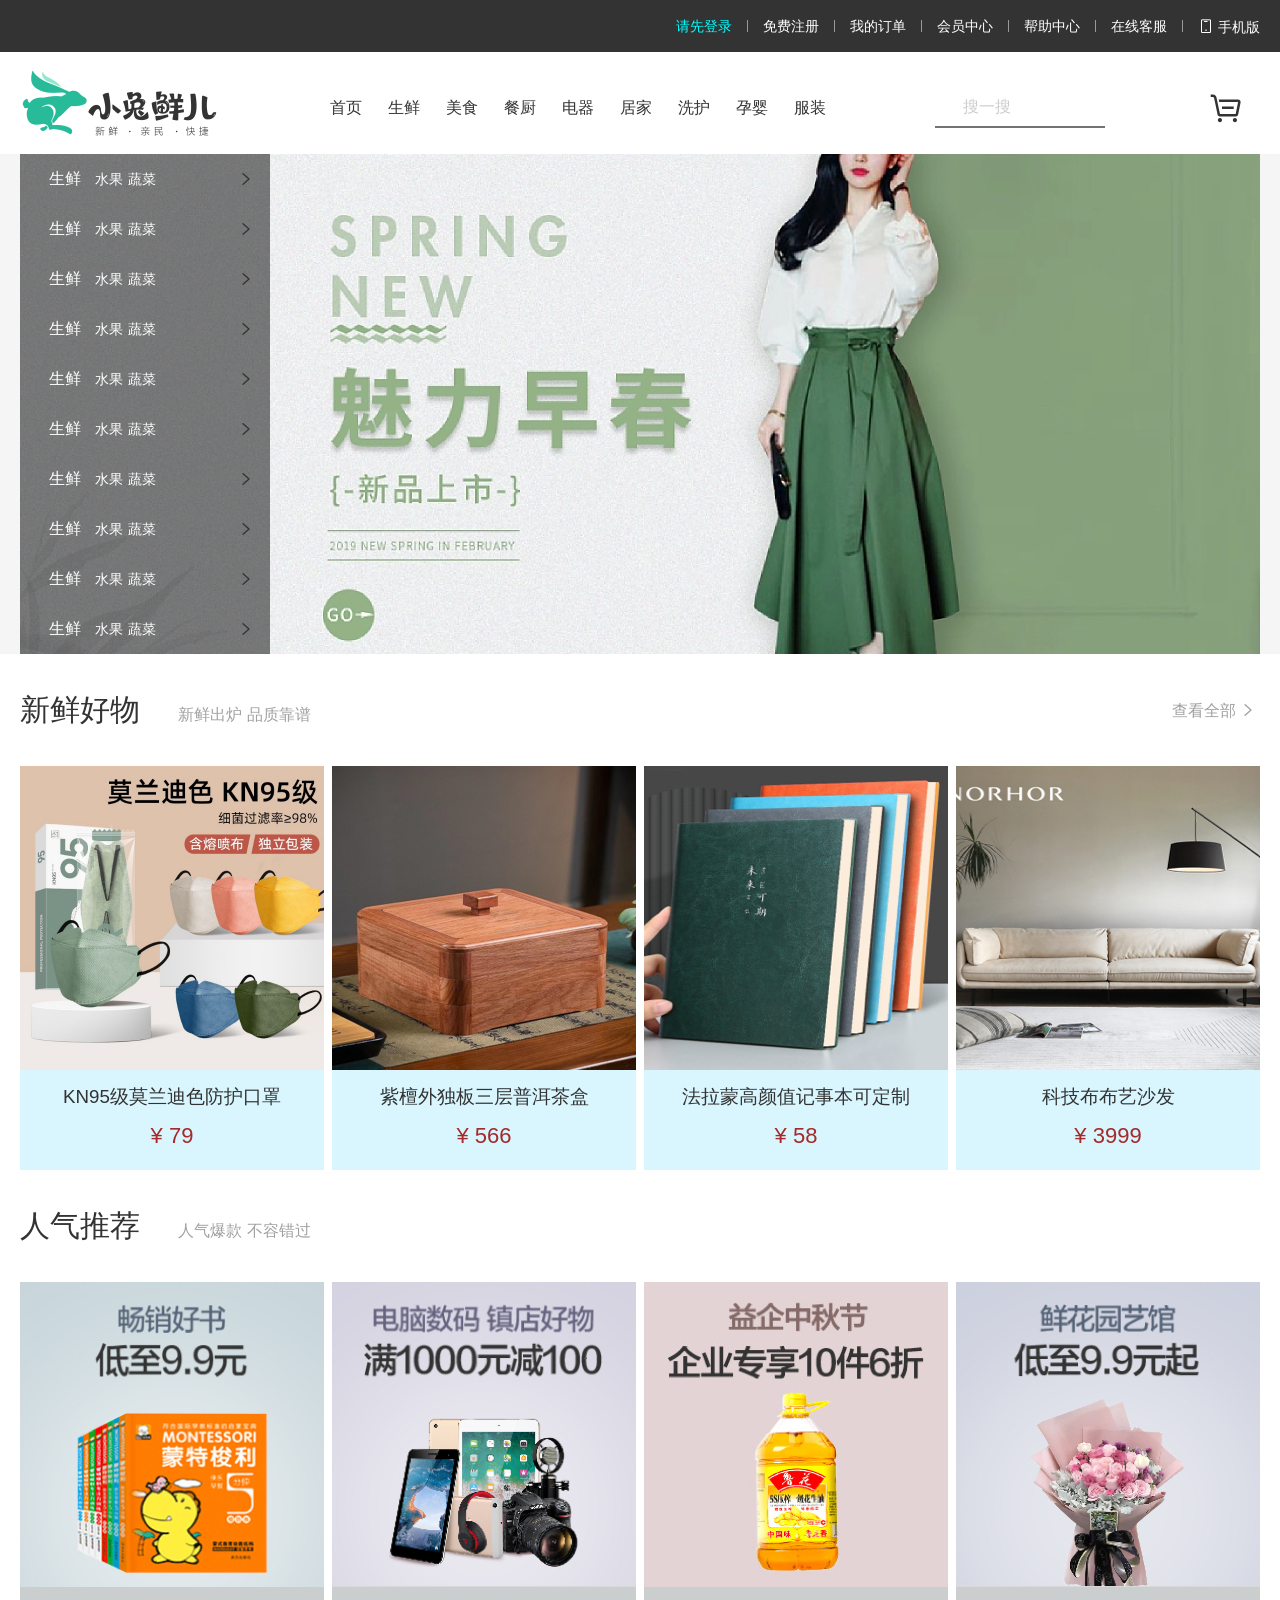
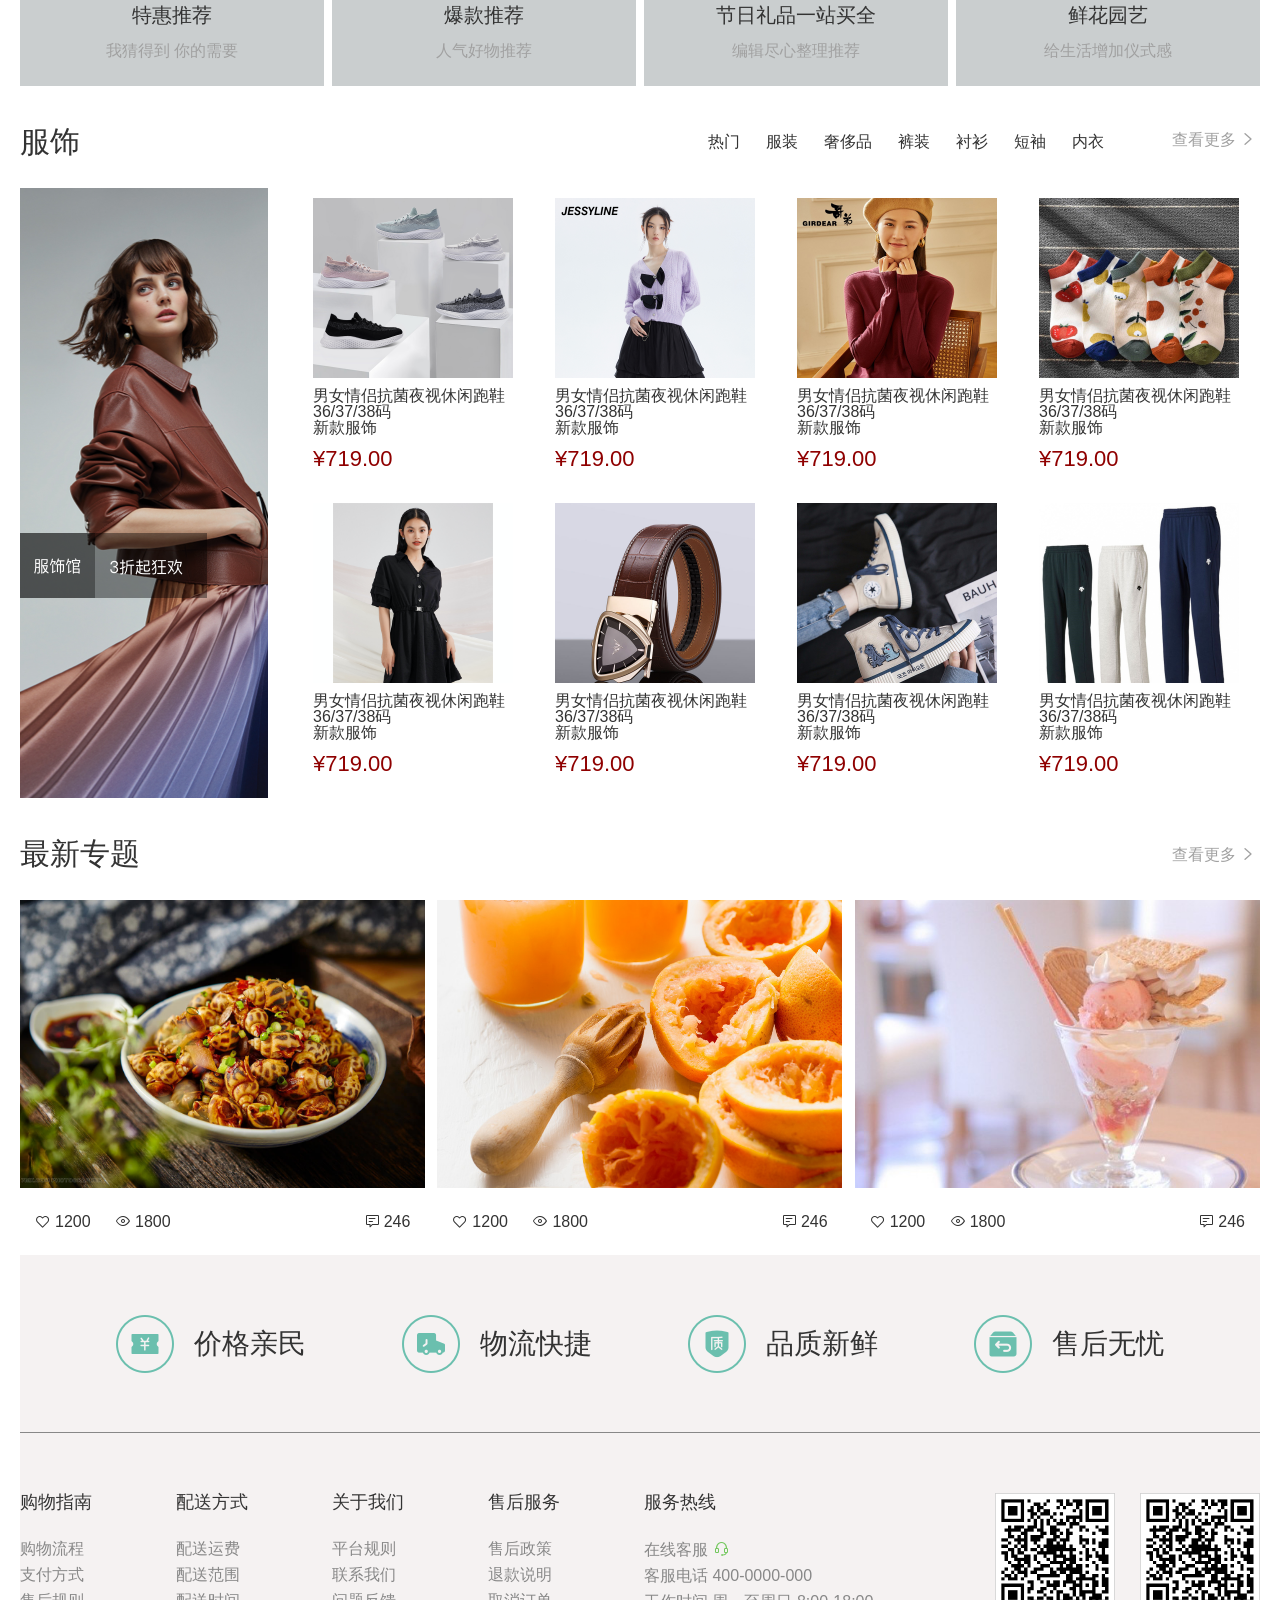
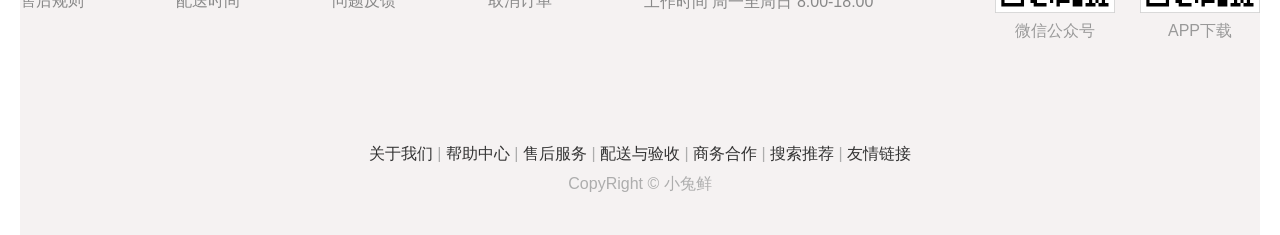
<file: 16-小兔鲜首页项目/index.html>
<!DOCTYPE html>
<html lang="en">
<head>
    <meta charset="UTF-8">
    <meta name="viewport" content="width=device-width, initial-scale=1.0">
    <title>小兔生鲜</title>
      <!-- 引入网页图标 favicon -->
  <link rel="icon" href="./favicon.ico" type="image/x-icon">
  <!-- 引入字体图标放在自己css文件前面 -->
  <link rel="stylesheet" href="./iconfont/iconfont.css">
  <!-- 引入css文件  先引入初始化css  之后是 公共样式  最后是 index页面样式 -->
  <link rel="stylesheet" href="./css/base.css">
  <link rel="stylesheet" href="./css/common.css">
  <link rel="stylesheet" href="./css/index.css">
</head>
<body>
    <!-- 头部导航栏 -->
     <div class="shortcut"> 
        <div class="w">
            <ul>
                <li><a href="">请先登录</a></li><li class="line"></li>
                <li><a href="">免费注册</a></li><li class="line"></li>
                <li><a href="">我的订单</a></li><li class="line"></li>
                <li><a href="">会员中心</a></li><li class="line"></li>
                <li><a href="">帮助中心</a></li><li class="line"></li>
                <li><a href="">在线客服</a></li><li class="line"></li>
                <li><a href=""><i class="iconfont icon-mobile-phone"></i>手机版</a></li>
            </ul>
        </div>
     </div>

     <!-- 头部header -->
      <div class="header w">
        <div class="logo"><h1><a href="#">小兔鲜儿</a></h1></div>
        <div class="nav">
            <ul>
                <li><a href="">首页</a></li>
                <li><a href="">生鲜</a></li>
                <li><a href="">美食</a></li>
                <li><a href="">餐厨</a></li>
                <li><a href="">电器</a></li>
                <li><a href="">居家</a></li>
                <li><a href="">洗护</a></li>
                <li><a href="">孕婴</a></li>
                <li><a href="">服装</a></li>
                
            </ul>
        </div>
        <div class="search">
            <input type="text" placeholder="搜一搜">
        </div>
        <div class="car"><i class="iconfont icon-cart-full"></i></div>

      </div>


      <!-- entry部分 -->
       <div class="entry">

        <div class="w">
            <div class="cateory">
                <ul>
                    <li>
                        <p><a href="">生鲜</a>
                        <a href="">水果</a>
                        <a href="">蔬菜</a></p>
                        <i class="iconfont icon-arrow-right-bold"></i>
                    </li>
                    <li>
                        <p><a href="">生鲜</a>
                        <a href="">水果</a>
                        <a href="">蔬菜</a></p>
                        <i class="iconfont icon-arrow-right-bold"></i>
                    </li>
                    <li>
                        <p><a href="">生鲜</a>
                        <a href="">水果</a>
                        <a href="">蔬菜</a></p>
                        <i class="iconfont icon-arrow-right-bold"></i>
                    </li>
                    <li>
                        <p><a href="">生鲜</a>
                        <a href="">水果</a>
                        <a href="">蔬菜</a></p>
                        <i class="iconfont icon-arrow-right-bold"></i>
                    </li>
                    <li>
                        <p><a href="">生鲜</a>
                        <a href="">水果</a>
                        <a href="">蔬菜</a></p>
                        <i class="iconfont icon-arrow-right-bold"></i>
                    </li>
                    <li>
                        <p><a href="">生鲜</a>
                        <a href="">水果</a>
                        <a href="">蔬菜</a></p>
                        <i class="iconfont icon-arrow-right-bold"></i>
                    </li>
                    <li>
                        <p><a href="">生鲜</a>
                        <a href="">水果</a>
                        <a href="">蔬菜</a></p>
                        <i class="iconfont icon-arrow-right-bold"></i>
                    </li>
                    <li>
                        <p><a href="">生鲜</a>
                        <a href="">水果</a>
                        <a href="">蔬菜</a></p>
                        <i class="iconfont icon-arrow-right-bold"></i>
                    </li>
                    <li>
                        <p><a href="">生鲜</a>
                        <a href="">水果</a>
                        <a href="">蔬菜</a></p>
                        <i class="iconfont icon-arrow-right-bold"></i>
                    </li>
                    <li>
                        <p><a href="">生鲜</a>
                        <a href="">水果</a>
                        <a href="">蔬菜</a></p>
                        <i class="iconfont icon-arrow-right-bold"></i>
                    </li>


                </ul>
            </div>
        </div>

       </div>

       <!-- 好物模块 -->
        <DIV class="w">
        <div class="box-hd">
        <h2>新鲜好物
            <small>新鲜出炉 品质靠谱</small></h2>
        <a href="">查看全部 <i class="iconfont icon-arrow-right-bold"></i></a>
       </div>

       <div class="box-bd">
        <ul>
            <li> <img src="./uploads/goods1.png" alt="">
            <h3 class="title">KN95级莫兰迪色防护口罩</h3>
            <p class="price">¥ 79</p>
            </li>
            <li><img src="./uploads/goods2.png" alt="">
                <h3 class="title">紫檀外独板三层普洱茶盒</h3>
                <p class="price">¥ 566</p></li>
            <li><img src="./uploads/goods3.png" alt="">
                <h3 class="title">法拉蒙高颜值记事本可定制</h3>
                <p class="price">¥ 58</p></li>
            <li><img src="./uploads/goods4.png" alt="">
                <h3 class="title">科技布布艺沙发</h3>
                <p class="price">¥ 3999</p></li>
        </ul>

       </div>
       <div class="w">
        <div class="box-hd">
            <h2>人气推荐
                <small>人气爆款 不容错过</small></h2>
           
           </div>
           
           <div class="hot">
            <div class="box-bd">
                <ul>
                    <li> <img src="./uploads/recommend1.png" alt="">
                    <h3 class="title">特惠推荐</h3>
                    <p class="price">我猜得到 你的需要</p>
                    </li>
                    <li><img src="./uploads/recommend2.png" alt="">
                        <h3 class="title">爆款推荐</h3>
                        <p class="price">人气好物推荐</p></li>
                    <li><img src="./uploads/recommend3.png" alt="">
                        <h3 class="title">节日礼品一站买全</h3>
                        <p class="price">编辑尽心整理推荐</p></li>
                    <li><img src="./uploads/recommend4.png" alt="">
                        <h3 class="title">鲜花园艺</h3>
                        <p class="price">给生活增加仪式感</p></li>
                </ul>
    
           </div>

       </div>
      

        </DIV>
      
        <!-- 服饰模块 -->
         <div class="w">

        <div class="header">
                <h2>服饰</h2>
                <div>
                    <ul>
                        <li><a href="">热门</a></li>
                        <li><a href="">服装</a></li>
                        <li><a href="">奢侈品</a></li>
                        <li><a href="">裤装</a></li>
                        <li><a href="">衬衫</a></li>
                        <li><a href="">短袖</a></li>
                        <li><a href="">内衣</a></li>

                    </ul>
                    <a class="more" href="">查看更多 <i class="iconfont icon-arrow-right-bold"></i></a>

                </div>

        </div>

        <div class="body">
            <a href="" class="body-l"><img src="./uploads/colthes_left.png" alt=""></a>
        
            <ul class="body-r">
                <li><a href="">
                    <img src="./uploads/clothes1.png" alt="">
                    <h3>男女情侣抗菌夜视休闲跑鞋</h3>
                    <p>36/37/38码</p>
                    <p>新款服饰</p>
                    <p class="price">¥719.00</p>
                </a></li>
                <li><a href="">
                    <img src="./uploads/clothes2.png" alt="">
                    <h3>男女情侣抗菌夜视休闲跑鞋</h3>
                    <p>36/37/38码</p>
                    <p>新款服饰</p>
                    <p class="price">¥719.00</p>
                </a></li>
                <li><a href="">
                    <img src="./uploads/clothes3.png" alt="">
                    <h3>男女情侣抗菌夜视休闲跑鞋</h3>
                    <p>36/37/38码</p>
                    <p>新款服饰</p>
                    <p class="price">¥719.00</p>
                </a></li>
                <li><a href="">
                    <img src="./uploads/clothes4.png" alt="">
                    <h3>男女情侣抗菌夜视休闲跑鞋</h3>
                    <p>36/37/38码</p>
                    <p>新款服饰</p>
                    <p class="price">¥719.00</p>
                </a></li>
                <li><a href="">
                    <img src="./uploads/clothes5.png" alt="">
                    <h3>男女情侣抗菌夜视休闲跑鞋</h3>
                    <p>36/37/38码</p>
                    <p>新款服饰</p>
                    <p class="price">¥719.00</p>
                </a></li>
                <li><a href="">
                    <img src="./uploads/clothes6.png" alt="">
                    <h3>男女情侣抗菌夜视休闲跑鞋</h3>
                    <p>36/37/38码</p>
                    <p>新款服饰</p>
                    <p class="price">¥719.00</p>
                </a></li>
                <li><a href="">
                    <img src="./uploads/clothes7.png" alt="">
                    <h3>男女情侣抗菌夜视休闲跑鞋</h3>
                    <p>36/37/38码</p>
                    <p>新款服饰</p>
                    <p class="price">¥719.00</p>
                </a></li>
                <li><a href="">
                    <img src="./uploads/clothes8.png" alt="">
                    <h3>男女情侣抗菌夜视休闲跑鞋</h3>
                    <p>36/37/38码</p>
                    <p>新款服饰</p>
                    <p class="price">¥719.00</p>
                </a></li>

            </ul>

            
        
        </div>

         </div>

         <!-- 最新专题 -->
         <div class="w">

            <div class="header">
                    <h2>最新专题</h2>
                    <div>
                        
                        <a class="more" href="">查看更多 <i class="iconfont icon-arrow-right-bold"></i></a>
    
                    </div>
    
            </div>
    
                <div class="news">
                    <ul>
                        <li>
                            <div class="img">
                                <img src="./uploads/topic1.png" alt="">
                            </div>
                            <div class="con">
                                <p>
                                    <span class="like"><i class="iconfont icon-fabulous"></i>1200</span>
                                    <span class="view"><i class="iconfont icon-browse"></i>1800</span></p>
                                <p class="reply"><i class="iconfont icon-comment"></i>246</p>
                            </div>
                            
                        </li>
                        <li>
                            <div class="img">
                                <img src="./uploads/topic2.png" alt="">
                            </div>
                            <div class="con">
                                <p>
                                    <span class="like"><i class="iconfont icon-fabulous"></i>1200</span>
                                    <span class="view"><i class="iconfont icon-browse"></i>1800</span></p>
                                <p class="reply"><i class="iconfont icon-comment"></i>246</p>
                            </div>
                        </li>
                        <li>
                            <div class="img">
                                <img src="./uploads/topic3.png" alt="">
                            </div>
                            <div class="con">
                                <p>
                                    <span class="like"><i class="iconfont icon-fabulous"></i>1200</span>
                                    <span class="view"><i class="iconfont icon-browse"></i>1800</span></p>
                                <p class="reply"><i class="iconfont icon-comment"></i>246</p>
                            </div>
                        </li>
                    </ul>
                </div>
    
             </div>

      <!-- 底部 -->
       <footer class="footer">
        <div class="w">
            <!-- 口号 -->
            <div class="slogan"><ul>
                <li>
                    <h5></h5>
                    <p>价格亲民</p></li>
                <li>
                    <h5 class="two"></h5>
                    <p>物流快捷</p>
                </li>
                <li>
                    <h5 class="three"></h5>
                    <p>品质新鲜</p></li>
                <li>
                    <h5 class="four"></h5>
                    <p>售后无忧</p></li>
            </ul></div>
            <!-- 服务 -->
             <div class="service">
                <div class="service-left">
                <dl>
                    <dt>购物指南</dt>
                    <dd><a href="">购物流程</a></dd>
                    <dd><a href="">支付方式</a></dd>
                    <dd><a href="">售后规则</a></dd>
                </dl>

                <dl>
                    <dt>配送方式</dt>
                    <dd><a href="">配送运费</a></dd>
                    <dd><a href="">配送范围</a></dd>
                    <dd><a href="">配送时间</a></dd>
                </dl>

                <dl>
                    <dt>关于我们</dt>
                    <dd><a href="">平台规则</a></dd>
                    <dd><a href="">联系我们</a></dd>
                    <dd><a href="">问题反馈</a></dd>
                </dl>

                <dl>
                    <dt>售后服务</dt>
                    <dd><a href="">售后政策</a></dd>
                    <dd><a href="">退款说明</a></dd>
                    <dd><a href="">取消订单</a></dd>
                </dl>

                <dl>
                    <dt>服务热线</dt>
                    <dd><a href="">在线客服<i class="iconfont icon-customer-service"></i></a></dd>
                    <dd><a href="">客服电话 400-0000-000</a></dd>
                    <dd><a href="">工作时间 周一至周日 8:00-18:00</a></dd>
                </dl>
            </div>
                <div class="service-right">
                    <ul>
                        <li>
                            <img src="./images/app.png" alt="">
                            <p>微信公众号</p>
                        </li>
                        <li>
                            <img src="./images/app.png" alt="">
                            <p>APP下载</p>
                        </li>
                    </ul>

                </div>
            </div>
             <!-- 版权 -->
              <div class="copyright">
                <p> <a href="">关于我们</a>    |  
                  <a href="">帮助中心</a>  |  
                  <a href="">售后服务</a>  |  
                  <a href="">配送与验收</a>  |  
                  <a href="">商务合作</a>  |  
                  <a href="">搜索推荐</a>  |  
                  <a href="">友情链接</a></p>
               <p>CopyRight © 小兔鲜</p>
                </div>
        </div>
       </footer>
</body>
</html>
</file>
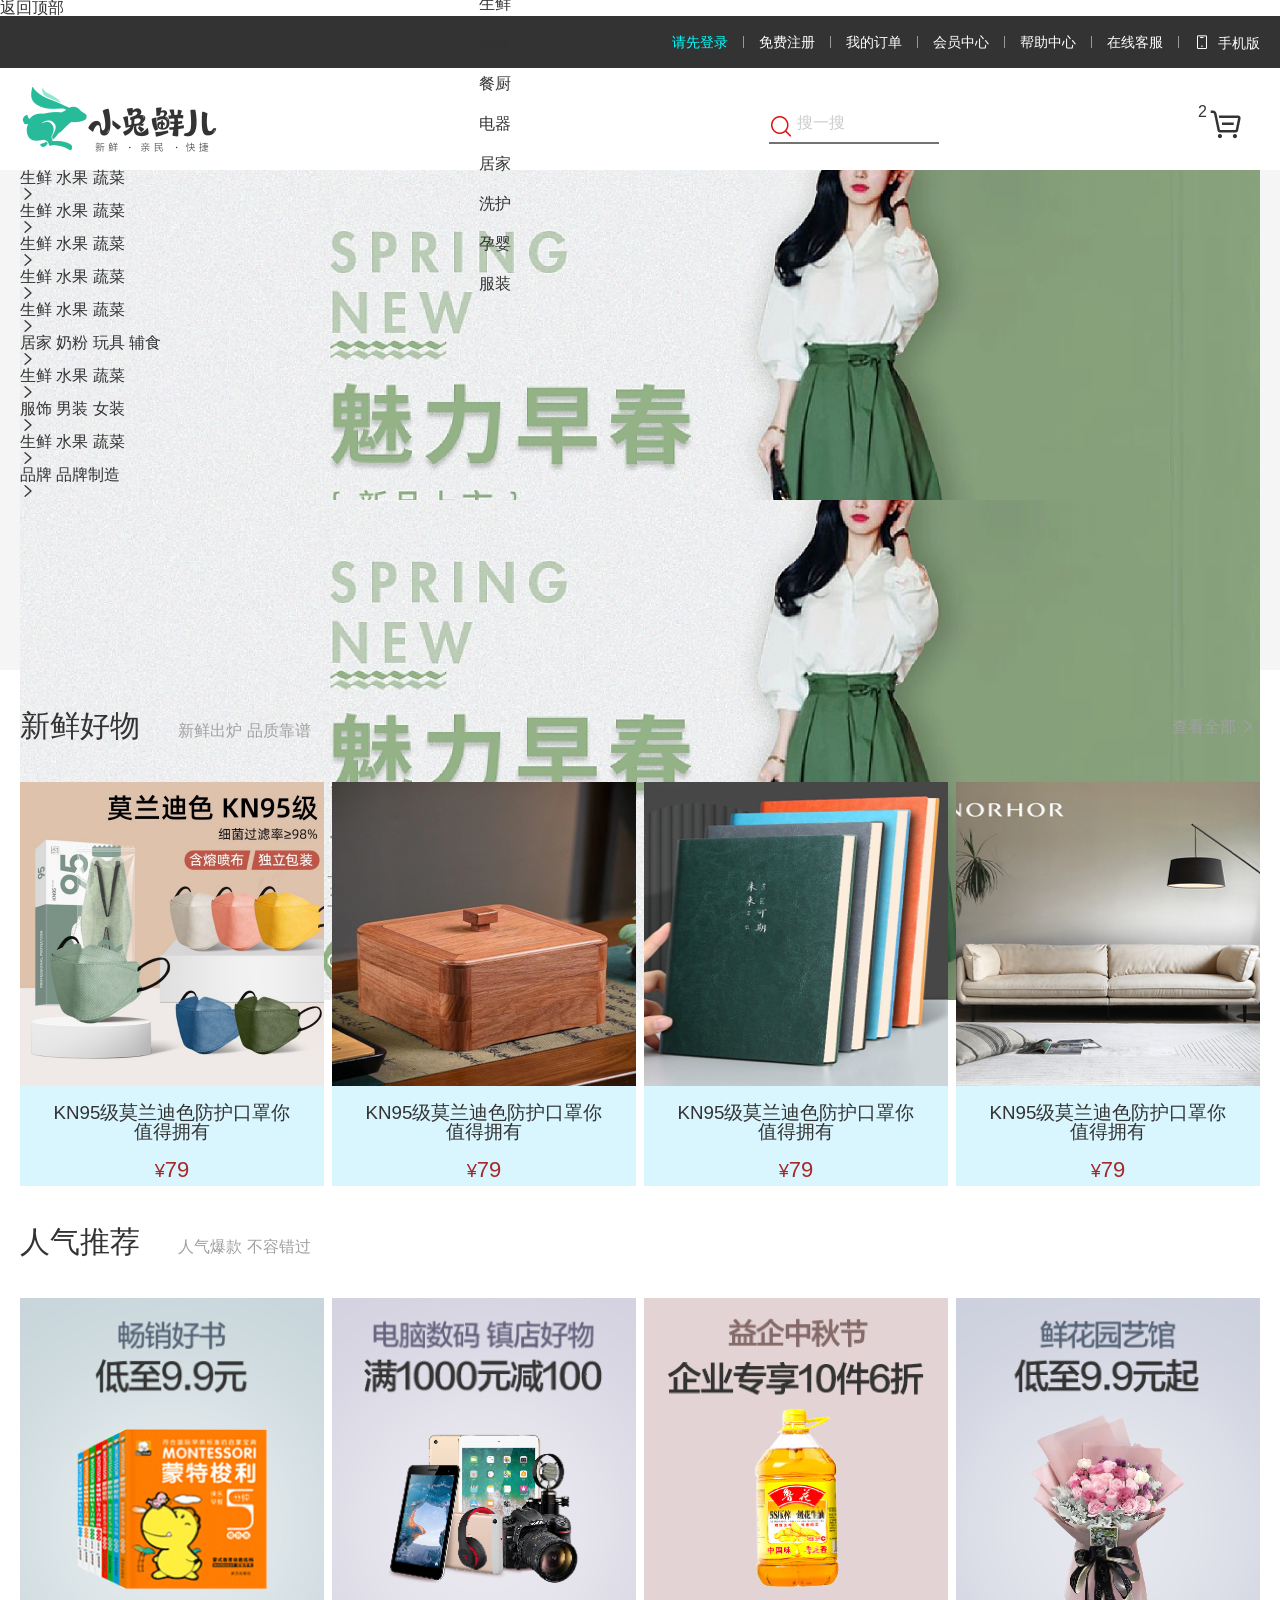
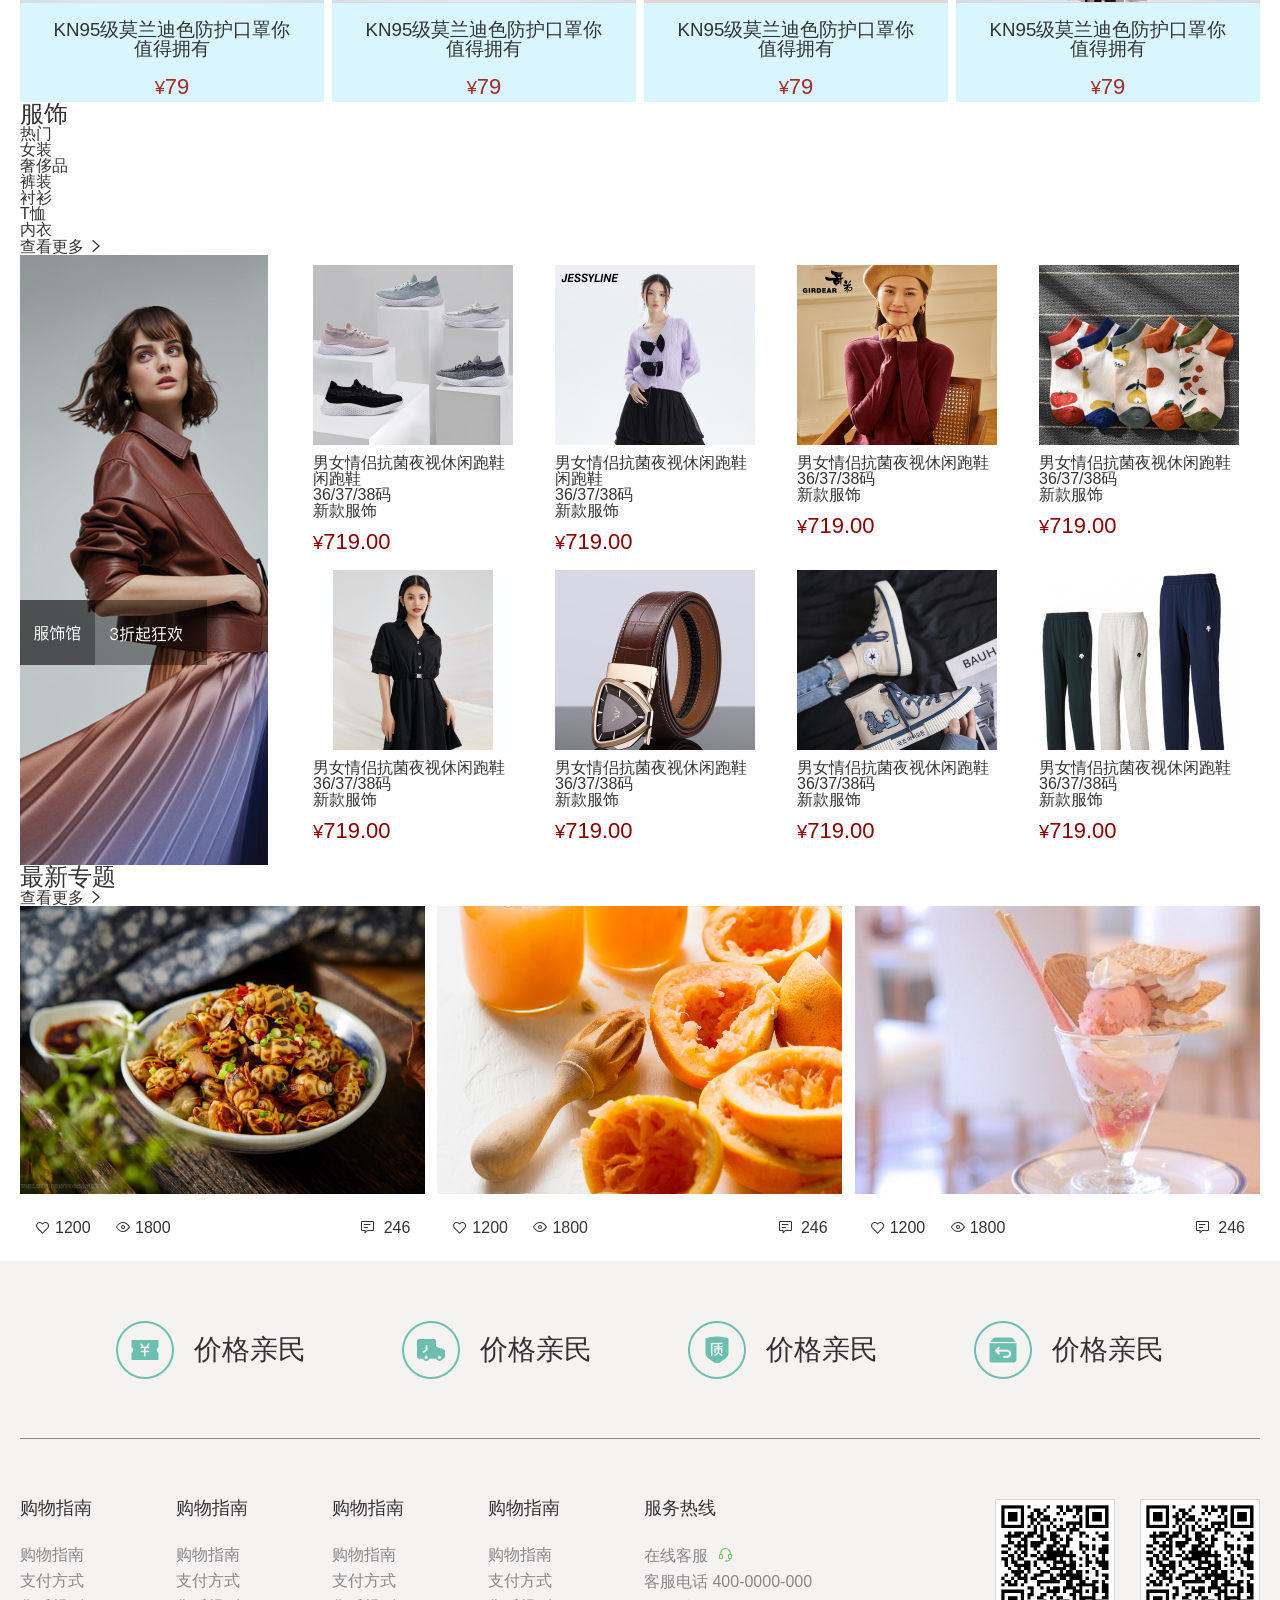
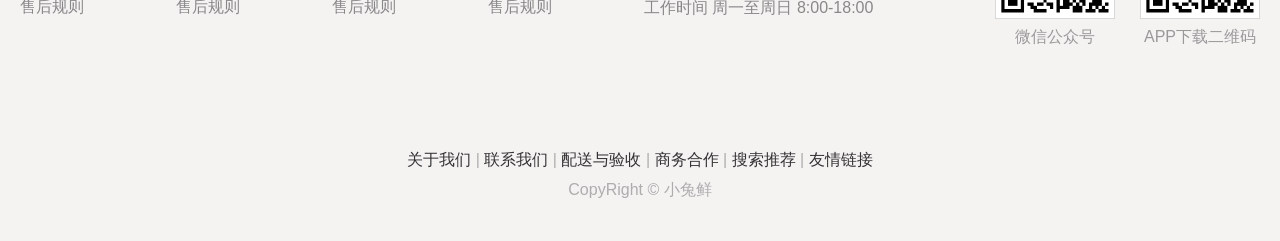
<file: 16-小兔鲜首页项目/i.html>
<!DOCTYPE html>
<html lang="en">

<head>
  <meta charset="UTF-8">
  <meta name="viewport" content="width=device-width, initial-scale=1.0">
  <title>小兔鲜首页</title>
  <!-- 引入网页图标 favicon -->
  <link rel="icon" href="./favicon.ico" type="image/x-icon">
  <!-- 引入字体图标放在自己css文件前面 -->
  <link rel="stylesheet" href="./iconfont/iconfont.css">
  <!-- 引入css文件  先引入初始化css  之后是 公共样式  最后是 index页面样式 -->
  <link rel="stylesheet" href="./css/base.css">
  <link rel="stylesheet" href="./css/common.css">
  <link rel="stylesheet" href="./css/index.css">
</head>

<body>
  <!-- 返回顶部固定定位 -->
  <div class="back">
    <a href="#"> 返回顶部</a>
  </div>
  <!-- 1. 网页的头部 -->
  <!-- 1.1 快捷导航部分 -->
  <div class="shortcut">
    <div class="w">
      <ul>
        <li><a href="#">请先登录</a></li>
        <li class="line"></li>
        <li><a href="#">免费注册 </a></li>
        <li class="line"></li>
        <li><a href="#">我的订单</a></li>
        <li class="line"></li>
        <li><a href="#">会员中心</a></li>
        <li class="line"></li>
        <li><a href="#">帮助中心</a></li>
        <li class="line"></li>
        <li><a href="#">在线客服</a></li>
        <li class="line"></li>
        <li><a href="#"> <i class="iconfont icon-mobile-phone"></i> 手机版</a></li>

      </ul>
    </div>
  </div>
  <!-- 1.2 header部分制作 -->
  <header class="header w">
    <div class="logo">
      <h1>
        <a href="index.html" title="小兔鲜儿">小兔鲜儿</a>
      </h1>
    </div>
    <ul class="nav">
      <li><a href="#">首页</a></li>
      <li><a href="#">生鲜</a></li>
      <li><a href="#">美食</a></li>
      <li><a href="#">餐厨</a></li>
      <li><a href="#">电器</a></li>
      <li><a href="#">居家</a></li>
      <li><a href="#">洗护</a></li>
      <li><a href="#">孕婴</a></li>
      <li><a href="#">服装</a></li>
    </ul>
    <div class="search">
      <i class="iconfont icon-search"></i>
      <input type="text" placeholder="搜一搜">
    </div>
    <div class="car">
      <span>2</span>
      <i class="iconfont icon-cart-full"></i>
    </div>
  </header>

  <!-- 首页主体 -->
  <!-- entry模块制作 -->
  <div class="entry">
    <div class="w">
      <div class="category">
        <ul>
          <li>
            <p>
              <a href="#">生鲜</a>
              <a href="#">水果</a>
              <a href="#">蔬菜</a>
            </p>
            <i class="iconfont icon-arrow-right-bold"></i>
          </li>
          <li>
            <p>
              <a href="#">生鲜</a>
              <a href="#">水果</a>
              <a href="#">蔬菜</a>
            </p>
            <i class="iconfont icon-arrow-right-bold"></i>
          </li>
          <li>
            <p>
              <a href="#">生鲜</a>
              <a href="#">水果</a>
              <a href="#">蔬菜</a>
            </p>
            <i class="iconfont icon-arrow-right-bold"></i>
          </li>
          <li>
            <p>
              <a href="#">生鲜</a>
              <a href="#">水果</a>
              <a href="#">蔬菜</a>
            </p>
            <i class="iconfont icon-arrow-right-bold"></i>
          </li>
          <li>
            <p>
              <a href="#">生鲜</a>
              <a href="#">水果</a>
              <a href="#">蔬菜</a>
            </p>
            <i class="iconfont icon-arrow-right-bold"></i>
          </li>
          <li>
            <p>
              <a href="#">居家</a>
              <a href="#">奶粉</a>
              <a href="#">玩具</a>
              <a href="#">辅食</a>
            </p>
            <i class="iconfont icon-arrow-right-bold"></i>
          </li>
          <li>
            <p>
              <a href="#">生鲜</a>
              <a href="#">水果</a>
              <a href="#">蔬菜</a>
            </p>
            <i class="iconfont icon-arrow-right-bold"></i>
          </li>
          <li>
            <p>
              <a href="#">服饰</a>
              <a href="#">男装</a>
              <a href="#">女装</a>
            </p>
            <i class="iconfont icon-arrow-right-bold"></i>
          </li>
          <li>
            <p>
              <a href="#">生鲜</a>
              <a href="#">水果</a>
              <a href="#">蔬菜</a>
            </p>
            <i class="iconfont icon-arrow-right-bold"></i>
          </li>
          <li>
            <p>
              <a href="#">品牌</a>
              <a href="#">品牌制造</a>
            </p>
            <i class="iconfont icon-arrow-right-bold"></i>
          </li>
        </ul>
      </div>
      <div class="banner">
        <!-- 图片切换 -->
        <ul>
          <li>
            <a href="#">
              <img src="./uploads/banner1.png" alt="">
            </a>
          </li>
        </ul>
        <!-- 小圆点 -->
        <ul class="circle">
          <li></li>
          <li></li>
          <li></li>
        </ul>
        <!-- 左右按钮 -->
        <a href="#" class="prev"><i class="iconfont icon-arrow-left-bold"></i></a>
        <a href="#" class="next"><i class="iconfont icon-arrow-right-bold"></i></a>
      </div>
    </div>
  </div>
  <!-- 新鲜好物模块 -->
  <div class="w fresh">
    <div class="box-hd">
      <h2>新鲜好物
        <small>新鲜出炉 品质靠谱</small>
      </h2>
      <a href="#">查看全部 <i class="iconfont icon-arrow-right-bold"></i></a>
    </div>
    <div class="box-bd">
      <ul>
        <li>
          <a href="#">
            <img src="./uploads/goods1.png" alt="">
            <h3 class="title">KN95级莫兰迪色防护口罩你值得拥有</h3>
            <p class="price"> <small>¥</small>79</p>
          </a>
        </li>
        <li>
          <a href="#">
            <img src="./uploads/goods2.png" alt="">
            <h3 class="title">KN95级莫兰迪色防护口罩你值得拥有</h3>
            <p class="price"> <small>¥</small>79</p>
          </a>
        </li>
        <li>
          <a href="#">
            <img src="./uploads/goods3.png" alt="">
            <h3 class="title">KN95级莫兰迪色防护口罩你值得拥有</h3>
            <p class="price"> <small>¥</small>79</p>
          </a>
        </li>
        <li>
          <a href="#">
            <img src="./uploads/goods4.png" alt="">
            <h3 class="title">KN95级莫兰迪色防护口罩你值得拥有</h3>
            <p class="price"> <small>¥</small>79</p>
          </a>
        </li>

      </ul>
    </div>
  </div>

  <!-- 人气推荐模块 -->
  <div class="w hot">
    <div class="box-hd">
      <h2>人气推荐
        <small>人气爆款 不容错过</small>
      </h2>

    </div>
    <div class="box-bd">
      <ul>
        <li>
          <a href="#">
            <img src="./uploads/recommend1.png" alt="">
            <h3 class="title">KN95级莫兰迪色防护口罩你值得拥有</h3>
            <p class="price"> <small>¥</small>79</p>
          </a>
        </li>
        <li>
          <a href="#">
            <img src="./uploads/recommend2.png" alt="">
            <h3 class="title">KN95级莫兰迪色防护口罩你值得拥有</h3>
            <p class="price"> <small>¥</small>79</p>
          </a>
        </li>
        <li>
          <a href="#">
            <img src="./uploads/recommend3.png" alt="">
            <h3 class="title">KN95级莫兰迪色防护口罩你值得拥有</h3>
            <p class="price"> <small>¥</small>79</p>
          </a>
        </li>
        <li>
          <a href="#">
            <img src="./uploads/recommend4.png" alt="">
            <h3 class="title">KN95级莫兰迪色防护口罩你值得拥有</h3>
            <p class="price"> <small>¥</small>79</p>
          </a>
        </li>

      </ul>
    </div>
  </div>

  <!-- 服饰模块制作 -->
  <div class="w">
    <div class="head">
      <h2>服饰</h2>
      <div class="head-right">
        <ul>
          <li>
            <a href="#">热门</a>
          </li>
          <li>
            <a href="#">女装</a>
          </li>
          <li>
            <a href="#">奢侈品</a>
          </li>
          <li>
            <a href="#">裤装</a>
          </li>
          <li>
            <a href="#">衬衫</a>
          </li>
          <li>
            <a href="#">T恤</a>
          </li>
          <li>
            <a href="#">内衣</a>
          </li>
        </ul>
        <a href="#" class="more">查看更多 <i class="iconfont icon-arrow-right-bold"></i></a>
      </div>
    </div>
    <div class="body">
      <a href="#" class="body-l">
        <img src="./uploads/colthes_left.png" alt="">
      </a>
      <ul class="body-r">
        <li>
          <a href="#">
            <img src="./uploads/clothes1.png" alt="">
            <h3 class="title ellipsis">男女情侣抗菌夜视休闲跑鞋闲跑鞋</h3>
            <p>36/37/38码</p>
            <p>新款服饰</p>
            <p class="price"> <small> ¥</small>719.00</p>
          </a>
        </li>
        <li>
          <a href="#">
            <img src="./uploads/clothes2.png" alt="">
            <h3 class="title ellipsis">男女情侣抗菌夜视休闲跑鞋闲跑鞋</h3>
            <p>36/37/38码</p>
            <p>新款服饰</p>
            <p class="price"> <small> ¥</small>719.00</p>
          </a>
        </li>
        <li>
          <a href="#">
            <img src="./uploads/clothes3.png" alt="">
            <h3 class="title">男女情侣抗菌夜视休闲跑鞋</h3>
            <p>36/37/38码</p>
            <p>新款服饰</p>
            <p class="price"> <small> ¥</small>719.00</p>
          </a>
        </li>
        <li>
          <a href="#">
            <img src="./uploads/clothes4.png" alt="">
            <h3 class="title">男女情侣抗菌夜视休闲跑鞋</h3>
            <p>36/37/38码</p>
            <p>新款服饰</p>
            <p class="price"> <small> ¥</small>719.00</p>
          </a>
        </li>
        <li>
          <a href="#">
            <img src="./uploads/clothes5.png" alt="">
            <h3 class="title">男女情侣抗菌夜视休闲跑鞋</h3>
            <p>36/37/38码</p>
            <p>新款服饰</p>
            <p class="price"> <small> ¥</small>719.00</p>
          </a>
        </li>
        <li>
          <a href="#">
            <img src="./uploads/clothes6.png" alt="">
            <h3 class="title">男女情侣抗菌夜视休闲跑鞋</h3>
            <p>36/37/38码</p>
            <p>新款服饰</p>
            <p class="price"> <small> ¥</small>719.00</p>
          </a>
        </li>
        <li>
          <a href="#">
            <img src="./uploads/clothes7.png" alt="">
            <h3 class="title">男女情侣抗菌夜视休闲跑鞋</h3>
            <p>36/37/38码</p>
            <p>新款服饰</p>
            <p class="price"> <small> ¥</small>719.00</p>
          </a>
        </li>
        <li>
          <a href="#">
            <img src="./uploads/clothes8.png" alt="">
            <h3 class="title">男女情侣抗菌夜视休闲跑鞋</h3>
            <p>36/37/38码</p>
            <p>新款服饰</p>
            <p class="price"> <small> ¥</small>719.00</p>
          </a>
        </li>
      </ul>
    </div>
  </div>

  <!-- 最新专题模块 -->
  <div class="w">
    <div class="head">
      <h2>最新专题</h2>
      <div class="head-right">
        <a href="#" class="more">查看更多 <i class="iconfont icon-arrow-right-bold"></i></a>
      </div>
    </div>
    <div class="news">
      <ul>
        <li>
          <div class="img">
            <img src="./uploads/topic1.png" alt="">
          </div>
          <div class="con">
            <p>
              <span class="like"> <i class="iconfont icon-fabulous"></i>1200</span>
              <span class="view"> <i class="iconfont icon-browse"></i>1800</span>
            </p>
            <p class="reply"> <i class="iconfont icon-comment"></i> 246</p>
          </div>
        </li>
        <li>
          <div class="img">
            <img src="./uploads/topic2.png" alt="">
          </div>
          <div class="con">
            <p>
              <span class="like"> <i class="iconfont icon-fabulous"></i>1200</span>
              <span class="view"> <i class="iconfont icon-browse"></i>1800</span>
            </p>
            <p class="reply"> <i class="iconfont icon-comment"></i> 246</p>
          </div>
        </li>
        <li>
          <div class="img">
            <img src="./uploads/topic3.png" alt="">
          </div>
          <div class="con">
            <p>
              <span class="like"> <i class="iconfont icon-fabulous"></i>1200</span>
              <span class="view"> <i class="iconfont icon-browse"></i>1800</span>
            </p>
            <p class="reply"> <i class="iconfont icon-comment"></i> 246</p>
          </div>
        </li>
      </ul>
    </div>
  </div>

  <!-- 2. 网页的底部 -->
  <footer class="footer">
    <div class="w">
      <!-- 口号模块 -->
      <div class="slogan">
        <ul>
          <li>
            <h5></h5>
            <p>价格亲民</p>
          </li>
          <li>
            <h5 class="two"></h5>
            <p>价格亲民</p>
          </li>
          <li>
            <h5 class="three"></h5>
            <p>价格亲民</p>
          </li>
          <li>
            <h5 class="four"></h5>
            <p>价格亲民</p>
          </li>
        </ul>
      </div>
      <div class="service">
        <div class="service-left">
          <dl>
            <dt>购物指南</dt>
            <dd><a href="#">购物指南</a></dd>
            <dd><a href="#">支付方式</a></dd>
            <dd><a href="#">售后规则</a></dd>
          </dl>
          <dl>
            <dt>购物指南</dt>
            <dd><a href="#">购物指南</a></dd>
            <dd><a href="#">支付方式</a></dd>
            <dd><a href="#">售后规则</a></dd>
          </dl>
          <dl>
            <dt>购物指南</dt>
            <dd><a href="#">购物指南</a></dd>
            <dd><a href="#">支付方式</a></dd>
            <dd><a href="#">售后规则</a></dd>
          </dl>
          <dl>
            <dt>购物指南</dt>
            <dd><a href="#">购物指南</a></dd>
            <dd><a href="#">支付方式</a></dd>
            <dd><a href="#">售后规则</a></dd>
          </dl>
          <dl>
            <dt>服务热线</dt>
            <dd><a href="#">在线客服 <i class="iconfont icon-customer-service"></i></a></dd>
            <dd><a href="#">客服电话 400-0000-000</a></dd>
            <dd><a href="#">工作时间 周一至周日 8:00-18:00</a></dd>
          </dl>
        </div>
        <div class="service-right">
          <ul>
            <li>
              <img src="./images/app.png" alt="">
              <p>微信公众号</p>
            </li>
            <li>
              <img src="./images/app.png" alt="">
              <p>APP下载二维码</p>
            </li>
          </ul>
        </div>
      </div>
      <div class="copyright">
        <p>
          <a href="#">关于我们</a> |
          <a href="#">联系我们</a> |
          <a href="#">配送与验收</a> |
          <a href="#">商务合作</a> |
          <a href="#">搜索推荐</a> |
          <a href="#">友情链接</a>
        </p>
        <p>CopyRight © 小兔鲜</p>
      </div>
    </div>
  </footer>
</body>

</html>
</file>
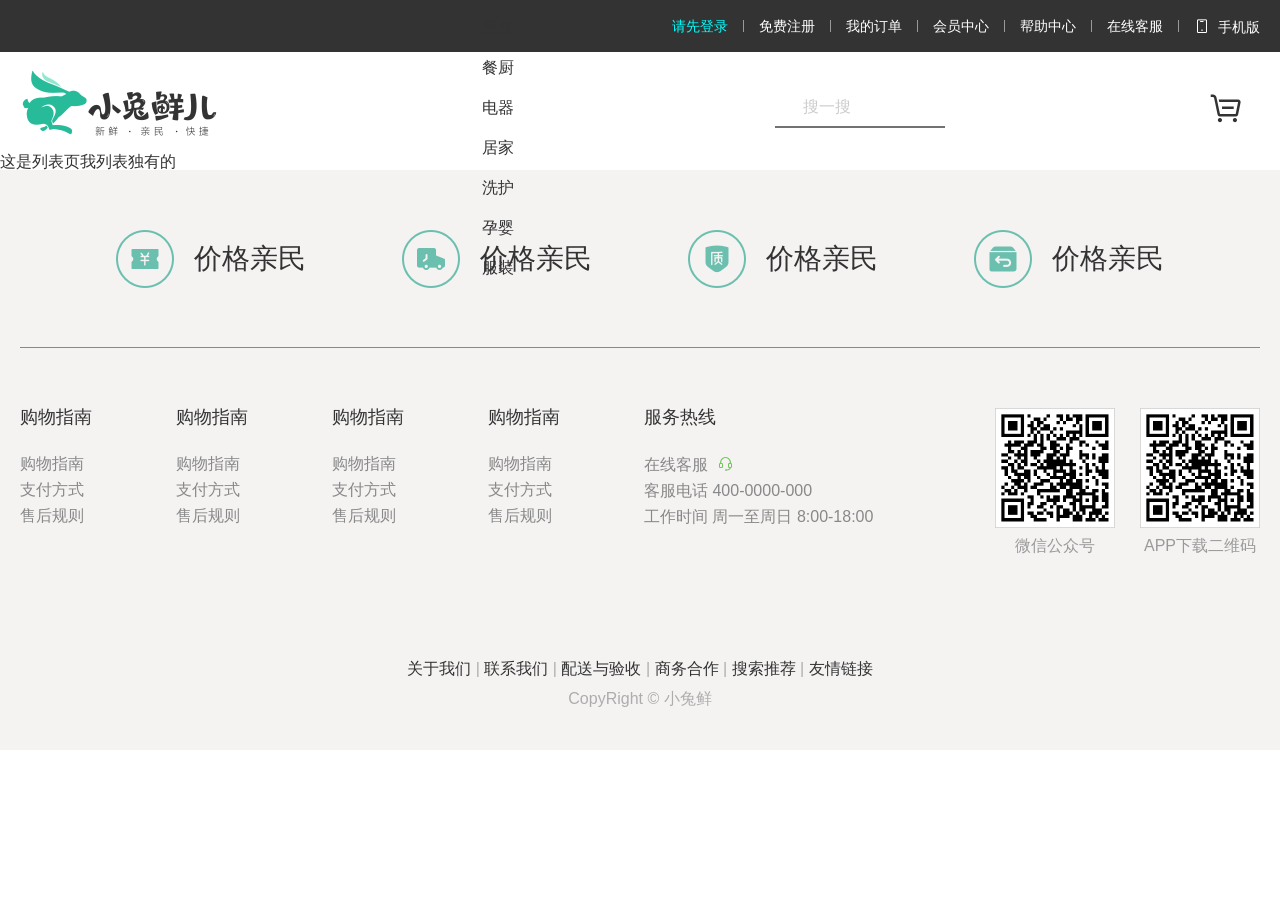
<file: 16-小兔鲜首页项目/l.html>
<!DOCTYPE html>
<html lang="en">

<head>
  <meta charset="UTF-8">
  <meta name="viewport" content="width=device-width, initial-scale=1.0">
  <title>小兔鲜列表页</title>
  <!-- 引入网页图标 favicon -->
  <link rel="icon" href="./favicon.ico" type="image/x-icon">
  <!-- 引入字体图标放在自己css文件前面 -->
  <link rel="stylesheet" href="./iconfont/iconfont.css">
  <!-- 引入css文件  先引入初始化css  之后是 公共样式  最后是 index页面样式 -->
  <link rel="stylesheet" href="./css/base.css">
  <link rel="stylesheet" href="./css/common.css">
  <link rel="stylesheet" href="./css/index.css">
</head>

<body>
  <!-- 1. 网页的头部 -->
  <!-- 1.1 快捷导航部分 -->
  <div class="shortcut">
    <div class="w">
      <ul>
        <li><a href="#">请先登录</a></li>
        <li class="line"></li>
        <li><a href="#">免费注册 </a></li>
        <li class="line"></li>
        <li><a href="#">我的订单</a></li>
        <li class="line"></li>
        <li><a href="#">会员中心</a></li>
        <li class="line"></li>
        <li><a href="#">帮助中心</a></li>
        <li class="line"></li>
        <li><a href="#">在线客服</a></li>
        <li class="line"></li>
        <li><a href="#"> <i class="iconfont icon-mobile-phone"></i> 手机版</a></li>

      </ul>
    </div>
  </div>
  <!-- 1.2 header部分制作 -->
  <header class="header w">
    <div class="logo">
      <h1>
        <a href="index.html" title="小兔鲜儿">小兔鲜儿</a>
      </h1>
    </div>
    <ul class="nav">
      <li><a href="#">首页</a></li>
      <li><a href="#">生鲜</a></li>
      <li><a href="#">美食</a></li>
      <li><a href="#">餐厨</a></li>
      <li><a href="#">电器</a></li>
      <li><a href="#">居家</a></li>
      <li><a href="#">洗护</a></li>
      <li><a href="#">孕婴</a></li>
      <li><a href="#">服装</a></li>
    </ul>
    <div class="search">
      <input type="text" placeholder="搜一搜">
    </div>
    <div class="car">
      <i class="iconfont icon-cart-full"></i>
    </div>
  </header>

  <!-- 首页主体 -->
  这是列表页我列表独有的


  <!-- 2. 网页的底部 -->
  <footer class="footer">
    <div class="w">
      <!-- 口号模块 -->
      <div class="slogan">
        <ul>
          <li>
            <h5></h5>
            <p>价格亲民</p>
          </li>
          <li>
            <h5 class="two"></h5>
            <p>价格亲民</p>
          </li>
          <li>
            <h5 class="three"></h5>
            <p>价格亲民</p>
          </li>
          <li>
            <h5 class="four"></h5>
            <p>价格亲民</p>
          </li>
        </ul>
      </div>
      <div class="service">
        <div class="service-left">
          <dl>
            <dt>购物指南</dt>
            <dd><a href="#">购物指南</a></dd>
            <dd><a href="#">支付方式</a></dd>
            <dd><a href="#">售后规则</a></dd>
          </dl>
          <dl>
            <dt>购物指南</dt>
            <dd><a href="#">购物指南</a></dd>
            <dd><a href="#">支付方式</a></dd>
            <dd><a href="#">售后规则</a></dd>
          </dl>
          <dl>
            <dt>购物指南</dt>
            <dd><a href="#">购物指南</a></dd>
            <dd><a href="#">支付方式</a></dd>
            <dd><a href="#">售后规则</a></dd>
          </dl>
          <dl>
            <dt>购物指南</dt>
            <dd><a href="#">购物指南</a></dd>
            <dd><a href="#">支付方式</a></dd>
            <dd><a href="#">售后规则</a></dd>
          </dl>
          <dl>
            <dt>服务热线</dt>
            <dd><a href="#">在线客服 <i class="iconfont icon-customer-service"></i></a></dd>
            <dd><a href="#">客服电话 400-0000-000</a></dd>
            <dd><a href="#">工作时间 周一至周日 8:00-18:00</a></dd>
          </dl>
        </div>
        <div class="service-right">
          <ul>
            <li>
              <img src="./images/app.png" alt="">
              <p>微信公众号</p>
            </li>
            <li>
              <img src="./images/app.png" alt="">
              <p>APP下载二维码</p>
            </li>
          </ul>
        </div>
      </div>
      <div class="copyright">
        <p>
          <a href="#">关于我们</a> |
          <a href="#">联系我们</a> |
          <a href="#">配送与验收</a> |
          <a href="#">商务合作</a> |
          <a href="#">搜索推荐</a> |
          <a href="#">友情链接</a>
        </p>
        <p>CopyRight © 小兔鲜</p>
      </div>
    </div>
  </footer>
</body>

</html>
</file>
<file: 16-小兔鲜首页项目/iconfont/iconfont.css>
@font-face {
  font-family: "iconfont"; /* Project id 3703850 */
  src: url('iconfont.woff2?t=1665647794908') format('woff2'),
       url('iconfont.woff?t=1665647794908') format('woff'),
       url('iconfont.ttf?t=1665647794908') format('truetype');
}

.iconfont {
  font-family: "iconfont" !important;
  font-size: 16px;
  font-style: normal;
  -webkit-font-smoothing: antialiased;
  -moz-osx-font-smoothing: grayscale;
}

.icon-favorites-fill:before {
  content: "\e721";
}

.icon-cart-full:before {
  content: "\e746";
}

.icon-browse:before {
  content: "\e666";
}

.icon-comment:before {
  content: "\e668";
}

.icon-customer-service:before {
  content: "\e66a";
}

.icon-fabulous:before {
  content: "\e66f";
}

.icon-mobile-phone:before {
  content: "\e678";
}

.icon-search:before {
  content: "\e67d";
}

.icon-arrow-left-bold:before {
  content: "\e685";
}

.icon-arrow-right-bold:before {
  content: "\e687";
}
</file>
<file: 16-小兔鲜首页项目/css/base.css>
/* 去除常见标签默认的 margin 和 padding */
* {
  margin: 0;
  padding: 0;
  box-sizing: border-box;
}

/* 设置网页统一的字体大小、行高、字体系列相关属性 */
body {
  font: 16px/1 "Microsoft Yahei",
    "Hiragino Sans GB", "Heiti SC", "WenQuanYi Micro Hei", sans-serif;
  color: #333;
}

/* 去除列表默认样式 */
ul,
ol {
  list-style: none;
}

/* 去除默认的倾斜效果 */
em,
i {
  font-style: normal;
}

/* 去除a标签默认下划线，并设置默认文字颜色 */
a {
  text-decoration: none;
  color: #333;
}

/* 设置img的垂直对齐方式为居中对齐，去除img默认下间隙 */
img {
  vertical-align: middle;
}

/* 去除input默认样式 */
input {
  border: none;
  outline: none;
  color: #333;
}

h1,
h2,
h3,
h4,
h5,
h6 {
  font-weight: 400;
}
</file>
<file: 16-小兔鲜首页项目/css/common.css>
.shortcut{
    height: 52px;
    background: #333333;
}
.w {
    width: 1240px;
    margin: 0 auto;
  }
.shortcut ul li a{ 
    font-size: 14px;
    color: #FFFFFF;

}
.shortcut ul li a:hover{
    color: aqua;
}
.shortcut ul{
    display: flex;
    justify-content: flex-end;
    align-items: center;
    height: 52px;
}
.shortcut .line{
    width: 1px;
    height: 12px;
    background-color: #999;
    margin: 0 15px;


}

.w i{
    margin-right: 4px;
}
.shortcut li:first-child a {
    color: aqua;
}

/* header */

.header{
    display: flex;
    justify-content: space-between;
    align-items: center;
    height: 132px;
    background-color: rgb(255, 255, 255);
}
.header .logo{
    width: 200px;
    height: 88px;
    
}
.header .logo h1{
    width: 100%;
    height: 100%;
}
.header .logo a{
    display: block;
    width: 100%;
    height: 100%;
    background: url(../images/logo.png);
    text-indent: -2000px;
    overflow: hidden;
}
.nav li{
    display: flex;
    gap: 48px;
}
.nav   li a{ 
    display: block; 
    height: 40px;
    line-height: 40px;

}
.nav li a:hover{
    color: aqua;
    border-bottom: 2px solid #333333 ;

}
.search i{
    position: absolute;
    font-size: 24px;
    color: #e20f0f;
    top: 10px;
}
.search{
    position: relative;
}

.search input{
    height: 40px;
    width: 170px;
    border-bottom: 2px solid #747171;
    padding-left: 28px;
    font-size: 16px;
    color: #4d4a4a;
}
    

.search input::placeholder{
    font-size: 16px;
    color: #ccc;
}
.car i{
    font-size: 40px;
    margin-right: 13px;
}

.footer{
    height: 580px;
    background: #f5f2f2;
}
.slogan{
    height: 178px;
    border-bottom: #888888 1px solid;
}

.slogan ul{
    height: 178px;
    display: flex;
    justify-content: space-evenly;
    align-items: center;
}
.slogan ul li{
    display: flex;
    align-items: center;
}
.slogan ul li h5{
    width: 58px;
    height: 58px;
    background: url(../images/sprite.png) no-repeat;
}
.slogan ul li p{
    font-size: 28px;
    margin-left: 20px;
}
.slogan ul li .two{
    background-position: 0 -58px;

}
.slogan ul li .three{
    background-position: 0 -116px;
}
.slogan ul li .four{
    background-position: 0 -174px;
}
.service{
    display: flex;
    justify-content: space-between;
    margin-top: 60px;
}
.service-left{
    display: flex;
    gap: 84px;
}
.service-left dt{
    font-size: 18px;
    margin-bottom: 30px;

}
.service-left dd{
    margin-bottom: 10px;
}
.service-left dd a{
    color: #888888;
}
.service i{
    color: #72c75c;
    margin-left: 5px;
}
.service-right ul{
    display: flex;
    text-align: center;
}
.service-right ul li{
    margin-left: 25px;
}
.service-right ul li p{
    color: #999;
    margin-top: 10px;
}
.copyright{
    text-align: center;
    margin-top: 100px;
    line-height: 30px;
    color: #adadad;
}
</file>
<file: 16-小兔鲜首页项目/css/index.css>
.entry{
    height: 500px;
    background-color: #f5f5f5;
}
.entry .w{
    height: 100%;
    background: url(../uploads/banner1.png);
}
.cateory{
    width: 250px;
    height: 500px;
    background: rgb(0, 0, 0,0.5) ;
}
.cateory ul li{
    display: flex;
    justify-content: space-between;
    align-items: center;
    height: 50px;

    padding: 0 12px 0 29px;
    
}
.cateory ul li a{
    color: #fff;
    font-size: 14px;
}

.cateory ul li a:first-child{
    font-size: 16px;
    margin-right: 10px;

}
.cateory ul li:hover{
    background: rgb(48, 99, 82);
}

.box-hd{
    display: flex;
    justify-content: space-between;
    align-items: center;
    height: 112px;
    
}
.box-hd h2{
    font-size: 30px;


}

.box-hd h2 small{
    font-size: 16px;
    color: #a1a1a1;
    margin-left: 30px;
}
.box-hd  a{
    font-size: 16px;
    color: #a1a1a1;
}
.box-bd ul{
    display: flex;
    justify-content: space-between;
    text-align: center;
}
.box-bd ul li{
    width: 304px;
    height: 404px;
    background-color: rgb(217, 246, 255);
}
.box-bd ul li .title{
    margin: 18px 0 8px;
    padding: 0 25px;
}
.box-bd ul li .price{
    color: brown;
    font-size: 22px;
    margin-top: 18px;

}

.w .hot .box-bd ul li{
    background-color: rgb(202, 206, 207);

}
.w .hot .box-bd h3{
    font-size: 20px;
}
.w .hot .box-bd .price{
    font-size: 16px;
    color: #A1A1A1;
}

.header{
    display: flex;
    justify-content: space-between;
    align-items: center;
    height: 102px;
    padding-top: 10px;
    
}
.header h2{
    font-size: 30px;
}
.header div {
    display: flex;
}
.header div .more{
    font-size: 16px;
    color: #a1a1a1;
    margin-left: 60px;

}
.header div ul{
    display: flex;
    gap: 10px;
}
.header div ul li{
    padding: 3px 8px;
}
.header div ul li:hover{
    padding: 3px 8px;
    background-color: #2dd9e6;
}
.body{
    display: flex;
    justify-content: space-between;
}
.body .body-l{
    width: 248px;
    height: 610px;
    background-color: pink;
}
.body-r{
    display: flex;

    width: 968px;
    height: 610px;
    flex-wrap: wrap;
}
.body-r li{
    width: 242px;
    height: 305px;
    padding: 10px 21px 0;
}

.body-r li a{
    display: block;
    width: 100%;
    height: 100%;
}
.body-r li a h3{
    margin-top: 10px;
    font-size: 16px;
}

.body-r li .price{
    color: #8f0000;
    font-size: 22px;
    margin-top: 12px;
}
.news ul{
    display: flex;
    gap: 12px;

}
.news ul li{
    flex: 1;
    height: 355px;
  
}
.news ul li .img{
    width: 100%;
}
.news .con{
    height: 67px;
    display: flex;
    justify-content: space-between;
    align-items: center;

    padding: 0 15px;
}

.news .con .like{
    margin-right: 20px;
}
</file>
